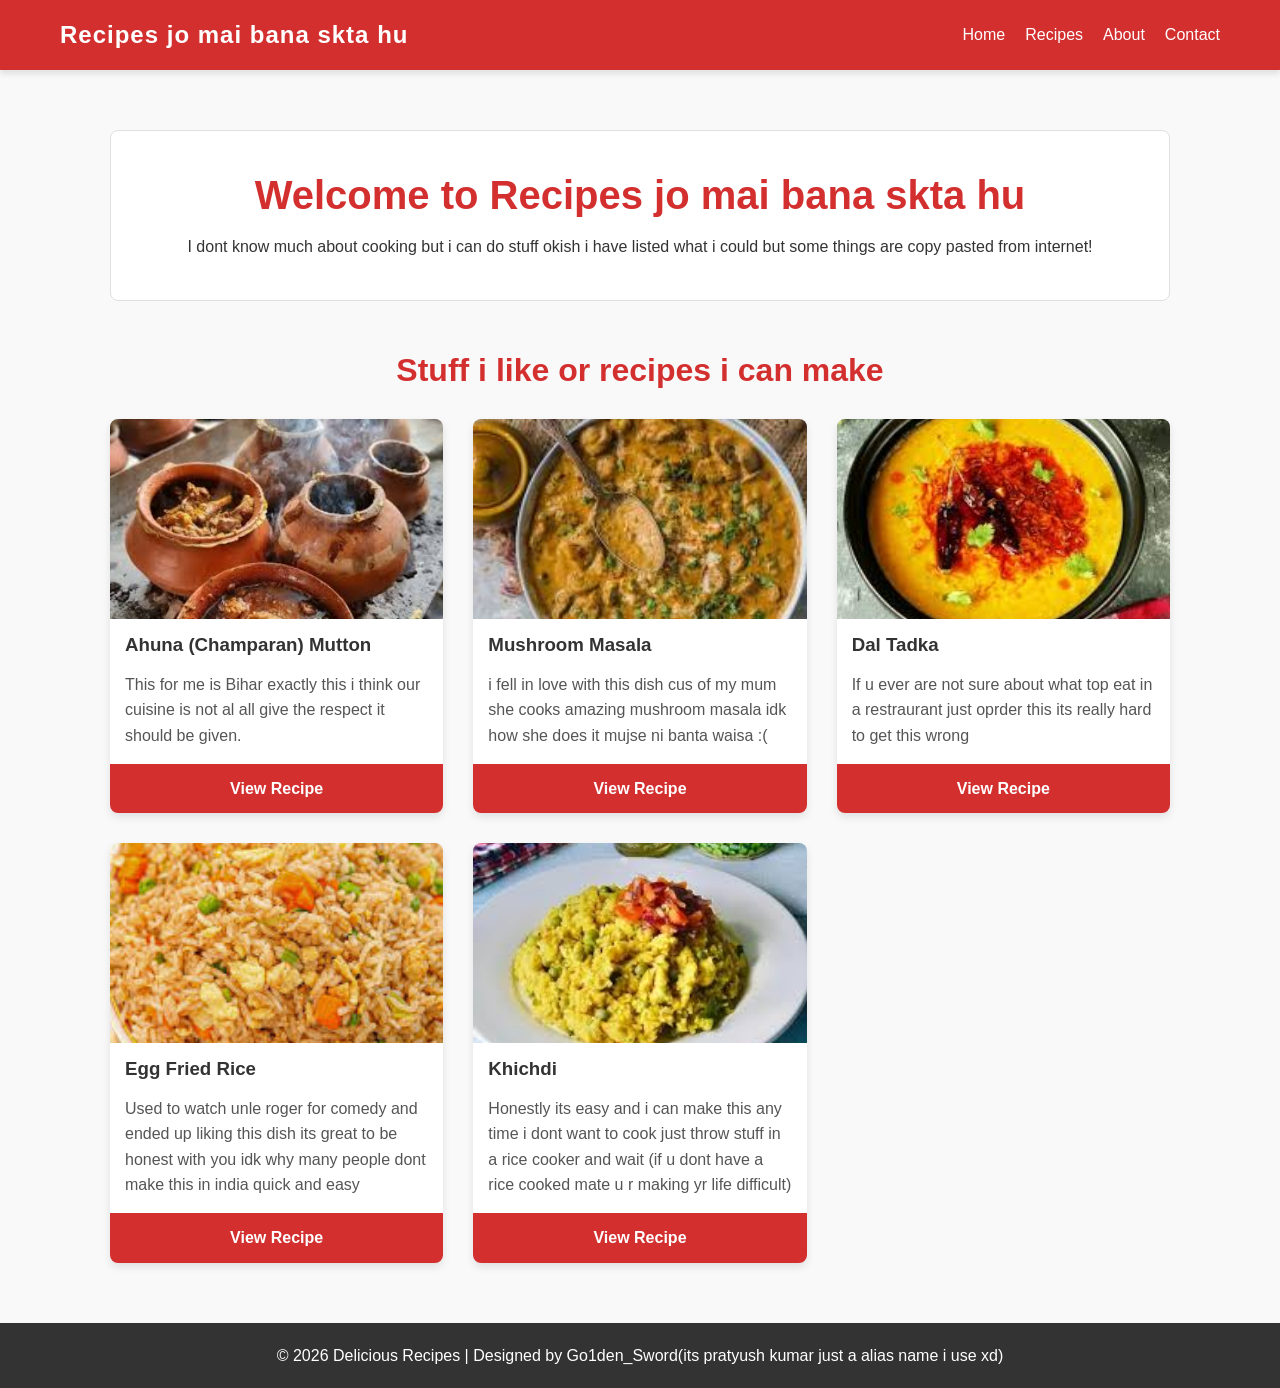
<file: index.html>
<!DOCTYPE html>
<html lang="en">
<head>
    <meta charset="UTF-8">
    <meta name="viewport" content="width=device-width, initial-scale=1.0">
    <title>Recipes jo mai bana skta hu - Home</title>
    <link rel="stylesheet" href="styles.css">
</head>
<body>

<header>
    <nav>
        <a href="index.html" class="logo">Recipes jo mai bana skta hu </a>
        <ul class="nav-links">
            <li><a href="index.html">Home</a></li>
            <li><a href="#recipes">Recipes</a></li>
            <li><a href="about.html">About</a></li>
            <li><a href="contact.html">Contact</a></li>
        </ul>
    </nav>
</header>

<main>
    <section class="intro-section">
        <h1>Welcome to Recipes jo mai bana skta hu</h1>
        <p>I dont know much about cooking but i can do stuff okish i have listed what i could but some things are copy pasted from internet!</p>
    </section>

    <section id="recipes" class="featured-recipes">
        <h2>Stuff i like or recipes i can make</h2>

        <div class="recipe-grid">

            <div class="recipe-card">
                <img src="Mutton.jpg" alt="Champaran Mutton">
                <h3>Ahuna (Champaran) Mutton</h3>
                <p>This for me is Bihar exactly this i think our cuisine is not al all give the respect it should be given.</p>
                <a href="champaran-mutton.html" class="btn">View Recipe</a>
            </div>

            <div class="recipe-card">
                <img src="Musroom.jpg" alt="Mushroom Masala">
                <h3>Mushroom Masala</h3>
                <p>i fell in love with this dish cus of my mum she cooks amazing mushroom masala idk how she does it mujse ni banta waisa :(</p>
                <a href="mushroom-masala.html" class="btn">View Recipe</a>
            </div>

            <div class="recipe-card">
                <img src="Dal.jpg" alt="Dal Tadka">
                <h3>Dal Tadka</h3>
                <p>If u ever are not sure about what top eat in a restraurant just oprder this its really hard to get this wrong</p>
                <a href="dal-tadka.html" class="btn">View Recipe</a>
            </div>

            <div class="recipe-card">
                <img src="Friedrice.jpg" alt="Egg Fried Rice">
                <h3>Egg Fried Rice</h3>
                <p>Used to watch unle roger for comedy and ended up liking this dish its great to be honest with you idk why many people dont make this in india quick and easy</p>
                <a href="egg-fried-rice.html" class="btn">View Recipe</a>
            </div>

            <div class="recipe-card">
                <img src="Kichdi.jpg" alt="Comforting Khichdi">
                <h3> Khichdi</h3>
                <p>Honestly its easy and i can make this any time i dont want to cook just throw  stuff in a rice cooker and wait (if u dont have a rice cooked mate u r making yr life difficult)</p>
                <a href="khichdi.html" class="btn">View Recipe</a>
            </div>

        </div>
    </section>
</main>

<footer>
    <p>&copy; 2026 Delicious Recipes | Designed by Go1den_Sword(its pratyush kumar just a alias name i use xd)</p>
</footer>

</body>
</html>
</file>
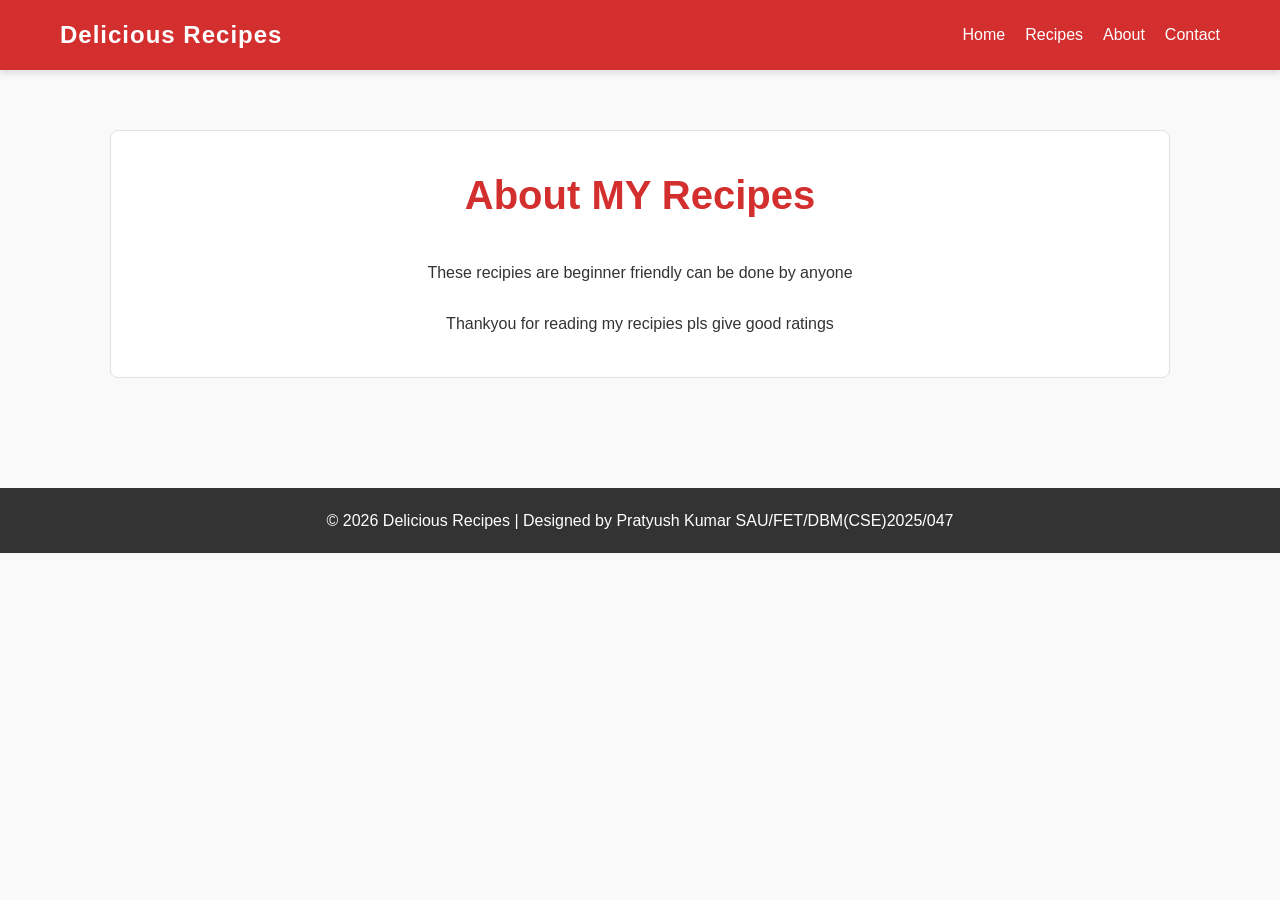
<file: about.html>
<!DOCTYPE html>
<html lang="en">
<head>
  <meta charset="UTF-8">
  <meta name="viewport" content="width=device-width, initial-scale=1.0">
  <title>About my recipies</title>
  <link rel="stylesheet" href="styles.css">
</head>
<body>

<header>
  <nav>
    <a href="index.html" class="logo">Delicious Recipes</a>
    <ul class="nav-links">
      <li><a href="index.html">Home</a></li>
      <li><a href="index.html#recipes">Recipes</a></li>
      <li><a href="about.html">About</a></li>
      <li><a href="contact.html">Contact</a></li>
    </ul>
  </nav>
</header>

<main>
  <section class="intro-section">
    <h1>About MY Recipes</h1>
    <br>
    <p> These recipies are beginner friendly can be done by anyone</p>
    <br>
    <p>Thankyou for reading my recipies pls give good ratings</p>
  </section>
</main>

<footer>
  <p>&copy; 2026 Delicious Recipes | Designed by Pratyush Kumar SAU/FET/DBM(CSE)2025/047</p>
</footer>

</body>
</html>
</file>
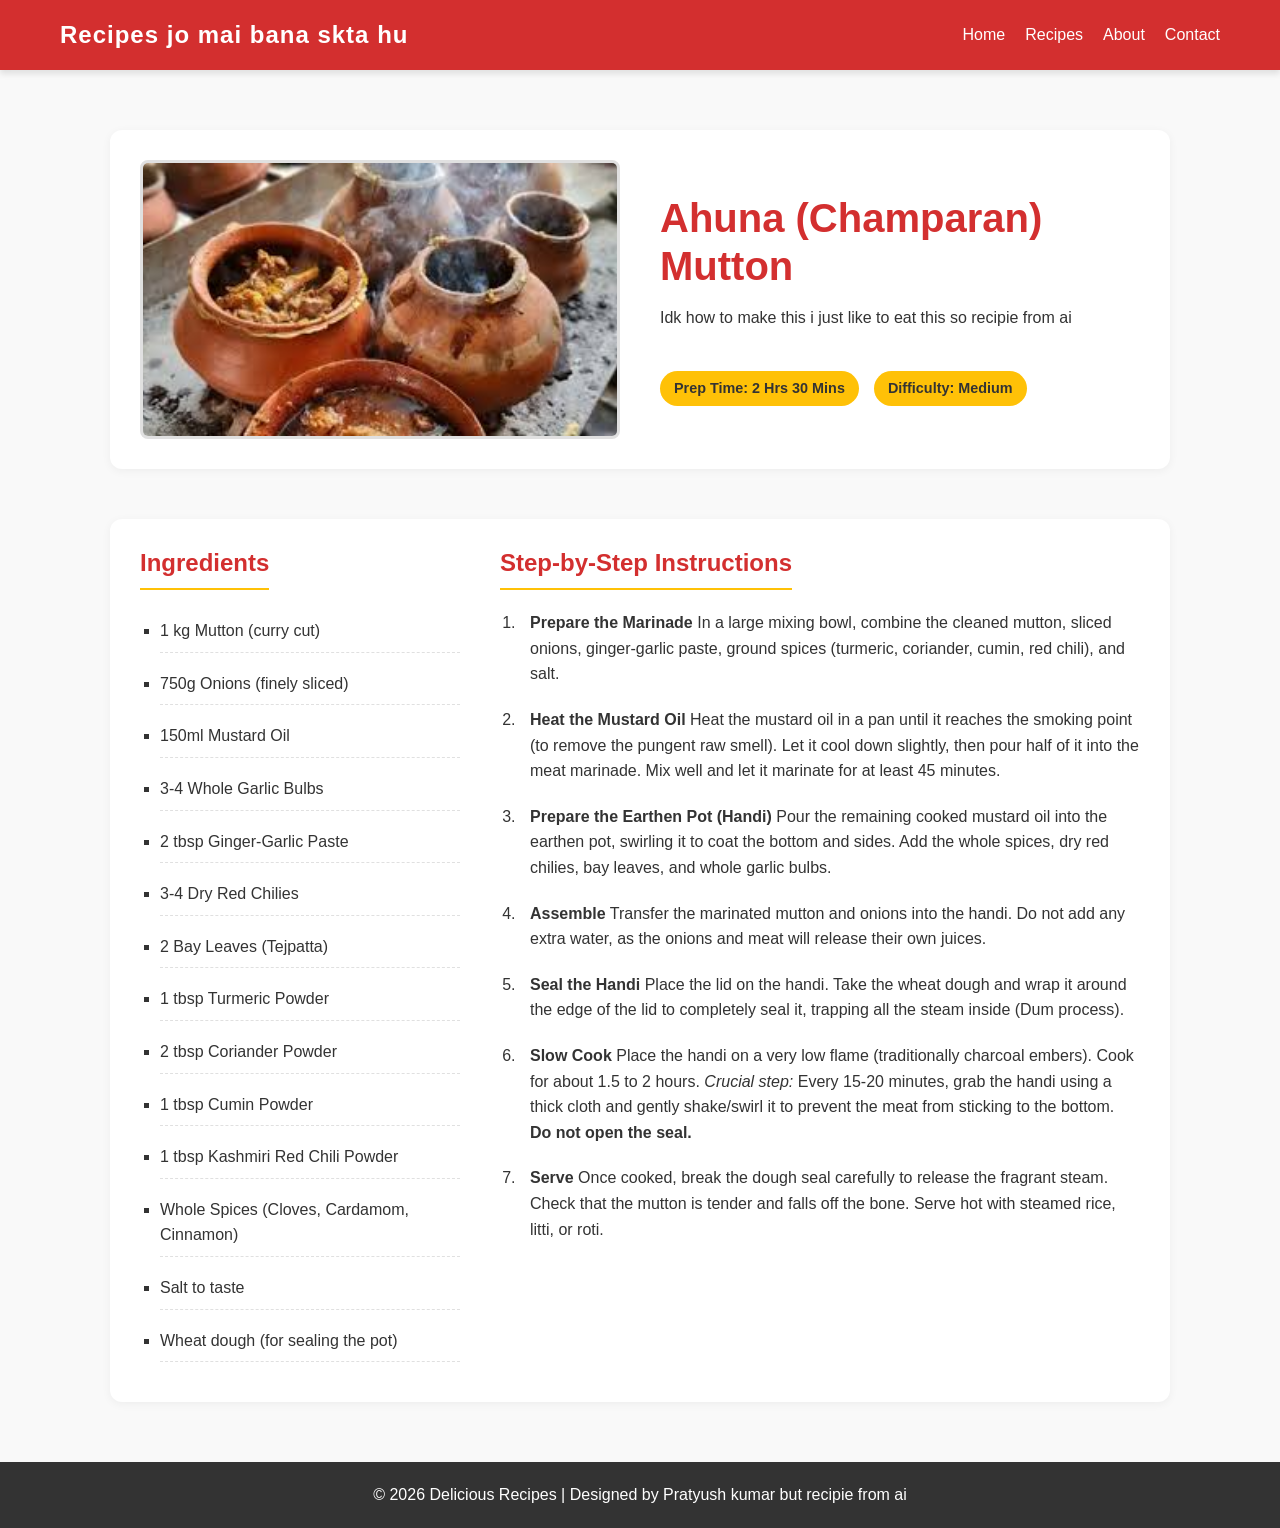
<file: champaran-mutton.html>
<!DOCTYPE html>
<html lang="en">
<head>
  <meta charset="UTF-8">
  <meta name="viewport" content="width=device-width, initial-scale=1.0">
  <title>Champaran Mutton - Delicious Recipes</title>
  <link rel="stylesheet" href="styles.css">
</head>
<body>

<header>
  <nav>
    <a href="index.html" class="logo">Recipes jo mai bana skta hu</a>
    <ul class="nav-links">
      <li><a href="index.html">Home</a></li>
      <li><a href="index.html#recipes">Recipes</a></li>
      <li><a href="#">About</a></li>
      <li><a href="#">Contact</a></li>
    </ul>
  </nav>
</header>

<main>
  <section class="recipe-header">
    <div class="recipe-image">
      <img src="Mutton.jpg" alt="Delicious Champaran Mutton cooked in an earthen pot">
    </div>
    <div class="recipe-meta">
      <h1>Ahuna (Champaran) Mutton</h1>
      <p> Idk how to make this i just like to eat this so recipie from ai</p>
      <br>
      <div class="meta-tags">
        <span class="tag">Prep Time: 2 Hrs 30 Mins</span>
        <span class="tag">Difficulty: Medium</span>
      </div>
    </div>
  </section>

  <section class="recipe-details">
    <div class="ingredients">
      <h2>Ingredients</h2>
      <ul>
        <li>1 kg Mutton (curry cut)</li>
        <li>750g Onions (finely sliced)</li>
        <li>150ml Mustard Oil</li>
        <li>3-4 Whole Garlic Bulbs</li>
        <li>2 tbsp Ginger-Garlic Paste</li>
        <li>3-4 Dry Red Chilies</li>
        <li>2 Bay Leaves (Tejpatta)</li>
        <li>1 tbsp Turmeric Powder</li>
        <li>2 tbsp Coriander Powder</li>
        <li>1 tbsp Cumin Powder</li>
        <li>1 tbsp Kashmiri Red Chili Powder</li>
        <li>Whole Spices (Cloves, Cardamom, Cinnamon)</li>
        <li>Salt to taste</li>
        <li>Wheat dough (for sealing the pot)</li>
      </ul>
    </div>

    <div class="instructions">
      <h2>Step-by-Step Instructions</h2>
      <ol>
        <li><strong>Prepare the Marinade</strong> In a large mixing bowl, combine the cleaned mutton, sliced onions, ginger-garlic paste, ground spices (turmeric, coriander, cumin, red chili), and salt.</li>
        <li><strong>Heat the Mustard Oil</strong> Heat the mustard oil in a pan until it reaches the smoking point (to remove the pungent raw smell). Let it cool down slightly, then pour half of it into the meat marinade. Mix well and let it marinate for at least 45 minutes.</li>
        <li><strong>Prepare the Earthen Pot (Handi)</strong> Pour the remaining cooked mustard oil into the earthen pot, swirling it to coat the bottom and sides. Add the whole spices, dry red chilies, bay leaves, and whole garlic bulbs.</li>
        <li><strong>Assemble</strong> Transfer the marinated mutton and onions into the handi. Do not add any extra water, as the onions and meat will release their own juices.</li>
        <li><strong>Seal the Handi</strong> Place the lid on the handi. Take the wheat dough and wrap it around the edge of the lid to completely seal it, trapping all the steam inside (Dum process).</li>
        <li><strong>Slow Cook</strong> Place the handi on a very low flame (traditionally charcoal embers). Cook for about 1.5 to 2 hours. <em>Crucial step:</em> Every 15-20 minutes, grab the handi using a thick cloth and gently shake/swirl it to prevent the meat from sticking to the bottom. <strong>Do not open the seal.</strong></li>
        <li><strong>Serve</strong> Once cooked, break the dough seal carefully to release the fragrant steam. Check that the mutton is tender and falls off the bone. Serve hot with steamed rice, litti, or roti.</li>
      </ol>
    </div>
  </section>
</main>

<footer>
  <p>&copy; 2026 Delicious Recipes | Designed by Pratyush kumar but recipie from ai</p>
</footer>

</body>
</html>
</file>
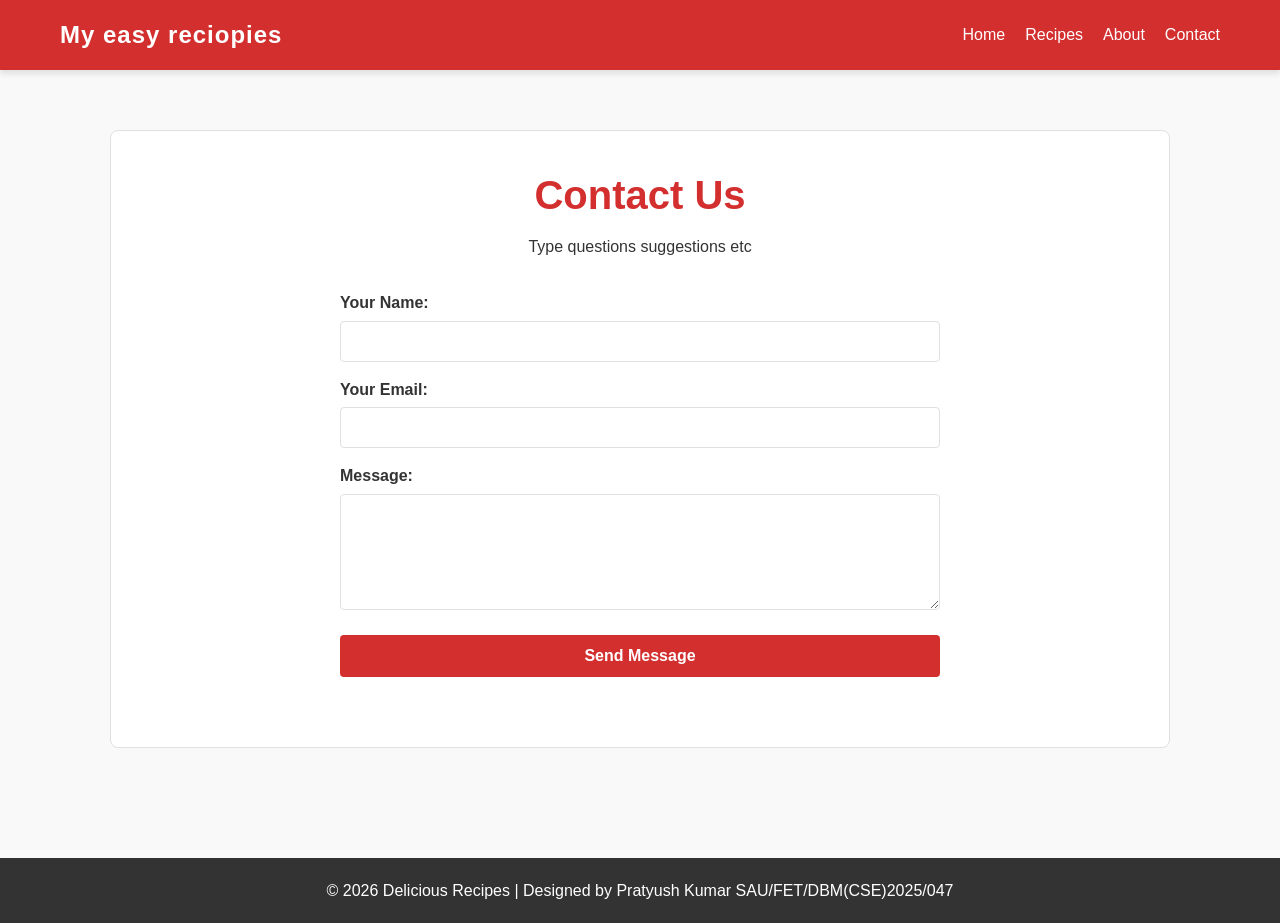
<file: contact.html>
<!DOCTYPE html>
<html lang="en">
<head>
  <meta charset="UTF-8">
  <meta name="viewport" content="width=device-width, initial-scale=1.0">
  <title>Contact Us - Idk just reach to SAU desk :)</title>
  <link rel="stylesheet" href="styles.css">
</head>
<body>

<header>
  <nav>
    <a href="index.html" class="logo">My easy reciopies</a>
    <ul class="nav-links">
      <li><a href="index.html">Home</a></li>
      <li><a href="index.html#recipes">Recipes</a></li>
      <li><a href="about.html">About</a></li>
      <li><a href="contact.html">Contact</a></li>
    </ul>
  </nav>
</header>

<main>
  <section class="intro-section" style="text-align: left;">
    <h1 style="text-align: center;">Contact Us</h1>
    <p style="text-align: center;">Type questions suggestions etc</p>

    <form action="#" method="POST" style="max-width: 600px; margin: 30px auto; display: flex; flex-direction: column; gap: 15px;">

      <div style="display: flex; flex-direction: column; gap: 5px;">
        <label for="name" style="font-weight: bold; color: var(--text-dark);">Your Name:</label>
        <input type="text" id="name" name="name" required style="padding: 12px; border: 1px solid var(--border-color); border-radius: 4px; font-family: inherit;">
      </div>

      <div style="display: flex; flex-direction: column; gap: 5px;">
        <label for="email" style="font-weight: bold; color: var(--text-dark);">Your Email:</label>
        <input type="email" id="email" name="email" required style="padding: 12px; border: 1px solid var(--border-color); border-radius: 4px; font-family: inherit;">
      </div>

      <div style="display: flex; flex-direction: column; gap: 5px;">
        <label for="message" style="font-weight: bold; color: var(--text-dark);">Message:</label>
        <textarea id="message" name="message" rows="6" required style="padding: 12px; border: 1px solid var(--border-color); border-radius: 4px; font-family: inherit; resize: vertical;"></textarea>
      </div>

      <button type="submit" class="btn" style="border: none; cursor: pointer; font-size: 1rem; border-radius: 4px; margin-top: 10px;">Send Message</button>
    </form>
  </section>
</main>

<footer>
  <p>&copy; 2026 Delicious Recipes | Designed by Pratyush Kumar SAU/FET/DBM(CSE)2025/047</p>
</footer>

</body>
</html>
</file>
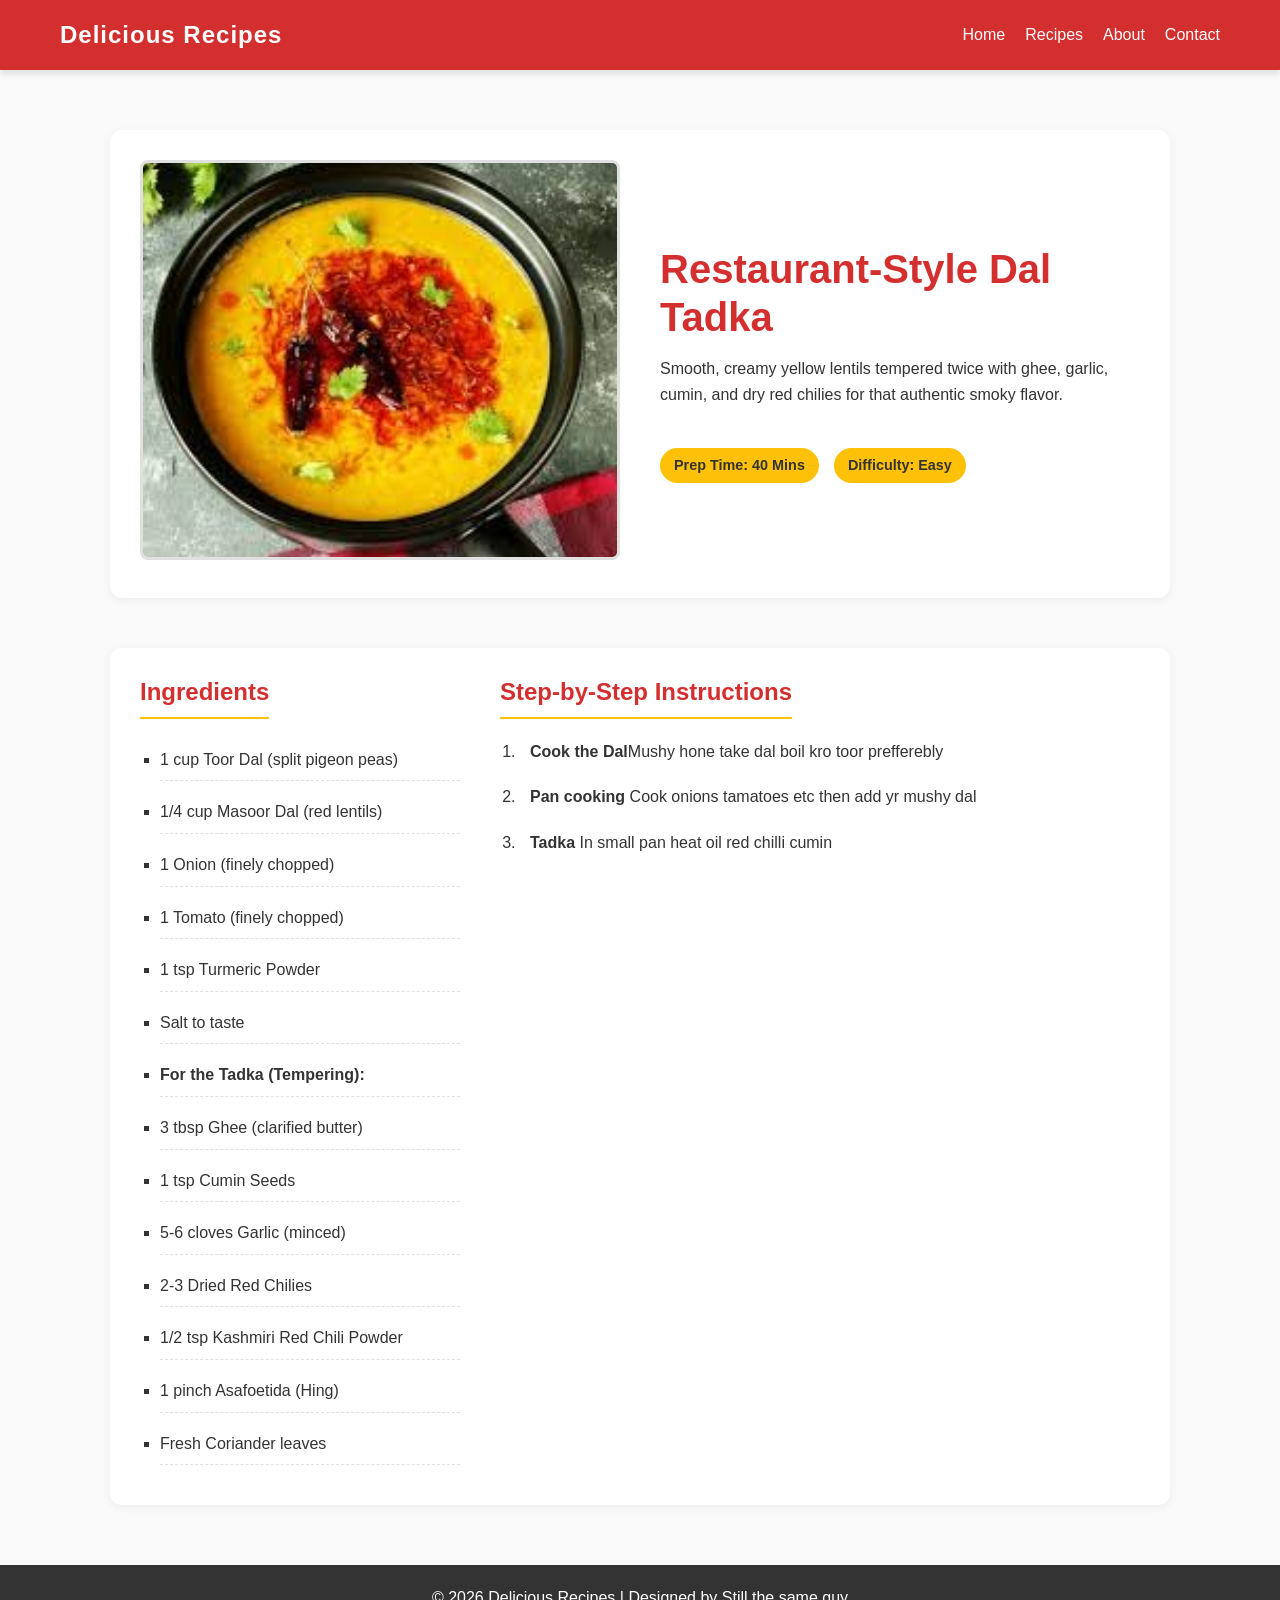
<file: dal-tadka.html>
<!DOCTYPE html>
<html lang="en">
<head>
  <meta charset="UTF-8">
  <meta name="viewport" content="width=device-width, initial-scale=1.0">
  <title>Dal Tadka - Delicious Recipes</title>
  <link rel="stylesheet" href="styles.css">
</head>
<body>

<header>
  <nav>
    <a href="index.html" class="logo">Delicious Recipes</a>
    <ul class="nav-links">
      <li><a href="index.html">Home</a></li>
      <li><a href="index.html#recipes">Recipes</a></li>
      <li><a href="#">About</a></li>
      <li><a href="#">Contact</a></li>
    </ul>
  </nav>
</header>

<main>
  <section class="recipe-header">
    <div class="recipe-image">
      <img src="Dal.jpg" alt="Dal Tadka">
    </div>
    <div class="recipe-meta">
      <h1>Restaurant-Style Dal Tadka</h1>
      <p>Smooth, creamy yellow lentils tempered twice with ghee, garlic, cumin, and dry red chilies for that authentic smoky flavor.</p>
      <br>
      <div class="meta-tags">
        <span class="tag">Prep Time: 40 Mins</span>
        <span class="tag">Difficulty: Easy</span>
      </div>
    </div>
  </section>

  <section class="recipe-details">
    <div class="ingredients">
      <h2>Ingredients</h2>
      <ul>
        <li>1 cup Toor Dal (split pigeon peas)</li>
        <li>1/4 cup Masoor Dal (red lentils)</li>
        <li>1 Onion (finely chopped)</li>
        <li>1 Tomato (finely chopped)</li>
        <li>1 tsp Turmeric Powder</li>
        <li>Salt to taste</li>
        <li><strong>For the Tadka (Tempering):</strong></li>
        <li>3 tbsp Ghee (clarified butter)</li>
        <li>1 tsp Cumin Seeds</li>
        <li>5-6 cloves Garlic (minced)</li>
        <li>2-3 Dried Red Chilies</li>
        <li>1/2 tsp Kashmiri Red Chili Powder</li>
        <li>1 pinch Asafoetida (Hing)</li>
        <li>Fresh Coriander leaves</li>
      </ul>
    </div>

    <div class="instructions">
      <h2>Step-by-Step Instructions</h2>
      <ol>
        <li><strong>Cook the Dal</strong>Mushy hone take dal boil kro toor prefferebly</li>
        <li><strong>Pan cooking</strong> Cook onions tamatoes etc then add yr mushy dal </li>
        <li><strong>Tadka</strong> In small pan heat oil red chilli cumin </li>
      </ol>
    </div>
  </section>
</main>

<footer>
  <p>&copy; 2026 Delicious Recipes | Designed by Still the same guy</p>
</footer>

</body>
</html>
</file>
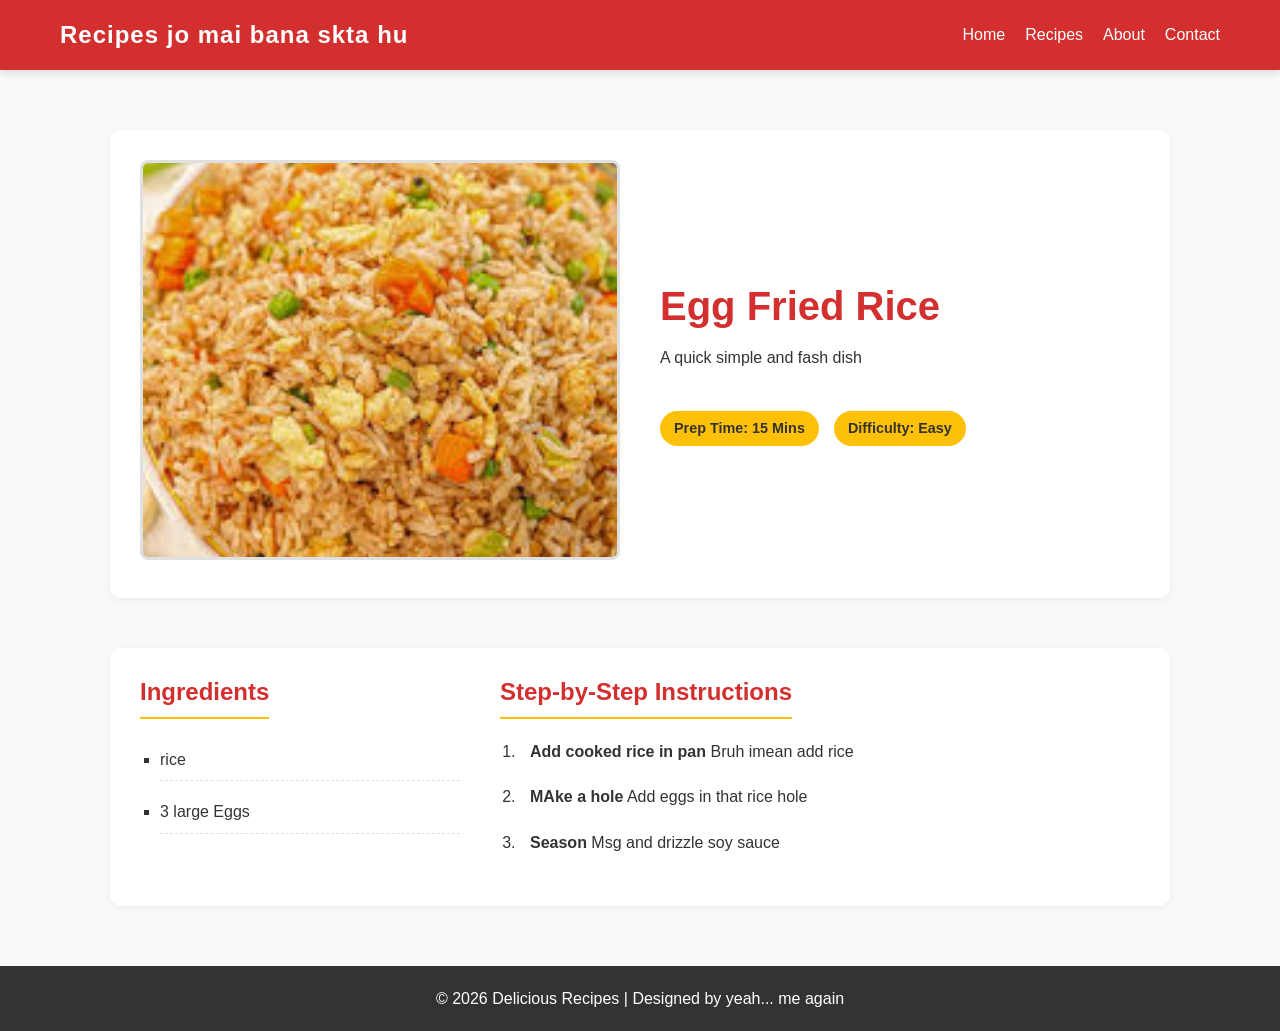
<file: egg-fried-rice.html>
<!DOCTYPE html>
<html lang="en">
<head>
  <meta charset="UTF-8">
  <meta name="viewport" content="width=device-width, initial-scale=1.0">
  <title>Egg Fried Rice - Delicious Recipes</title>
  <link rel="stylesheet" href="styles.css">
</head>
<body>

<header>
  <nav>
    <a href="index.html" class="logo">Recipes jo mai bana skta hu</a>
    <ul class="nav-links">
      <li><a href="index.html">Home</a></li>
      <li><a href="index.html#recipes">Recipes</a></li>
      <li><a href="#">About</a></li>
      <li><a href="#">Contact</a></li>
    </ul>
  </nav>
</header>

<main>
  <section class="recipe-header">
    <div class="recipe-image">
      <img src="Friedrice.jpg" alt="Egg Fried Rice">
    </div>
    <div class="recipe-meta">
      <h1> Egg Fried Rice</h1>
      <p>A quick simple and fash dish</p>
      <br>
      <div class="meta-tags">
        <span class="tag">Prep Time: 15 Mins</span>
        <span class="tag">Difficulty: Easy</span>
      </div>
    </div>
  </section>

  <section class="recipe-details">
    <div class="ingredients">
      <h2>Ingredients</h2>
      <ul>
        <li>rice</li>
        <li>3 large Eggs</li>

      </ul>
    </div>

    <div class="instructions">
      <h2>Step-by-Step Instructions</h2>
      <ol>
        <li><strong>Add cooked rice in pan</strong> Bruh imean add rice</li>
        <li><strong>MAke a hole</strong>  Add eggs in that rice hole</li>
        <li><strong>Season</strong>  Msg and drizzle soy sauce</li>
      </ol>
    </div>
  </section>
</main>

<footer>
  <p>&copy; 2026 Delicious Recipes | Designed by yeah... me again</p>
</footer>

</body>
</html>
</file>
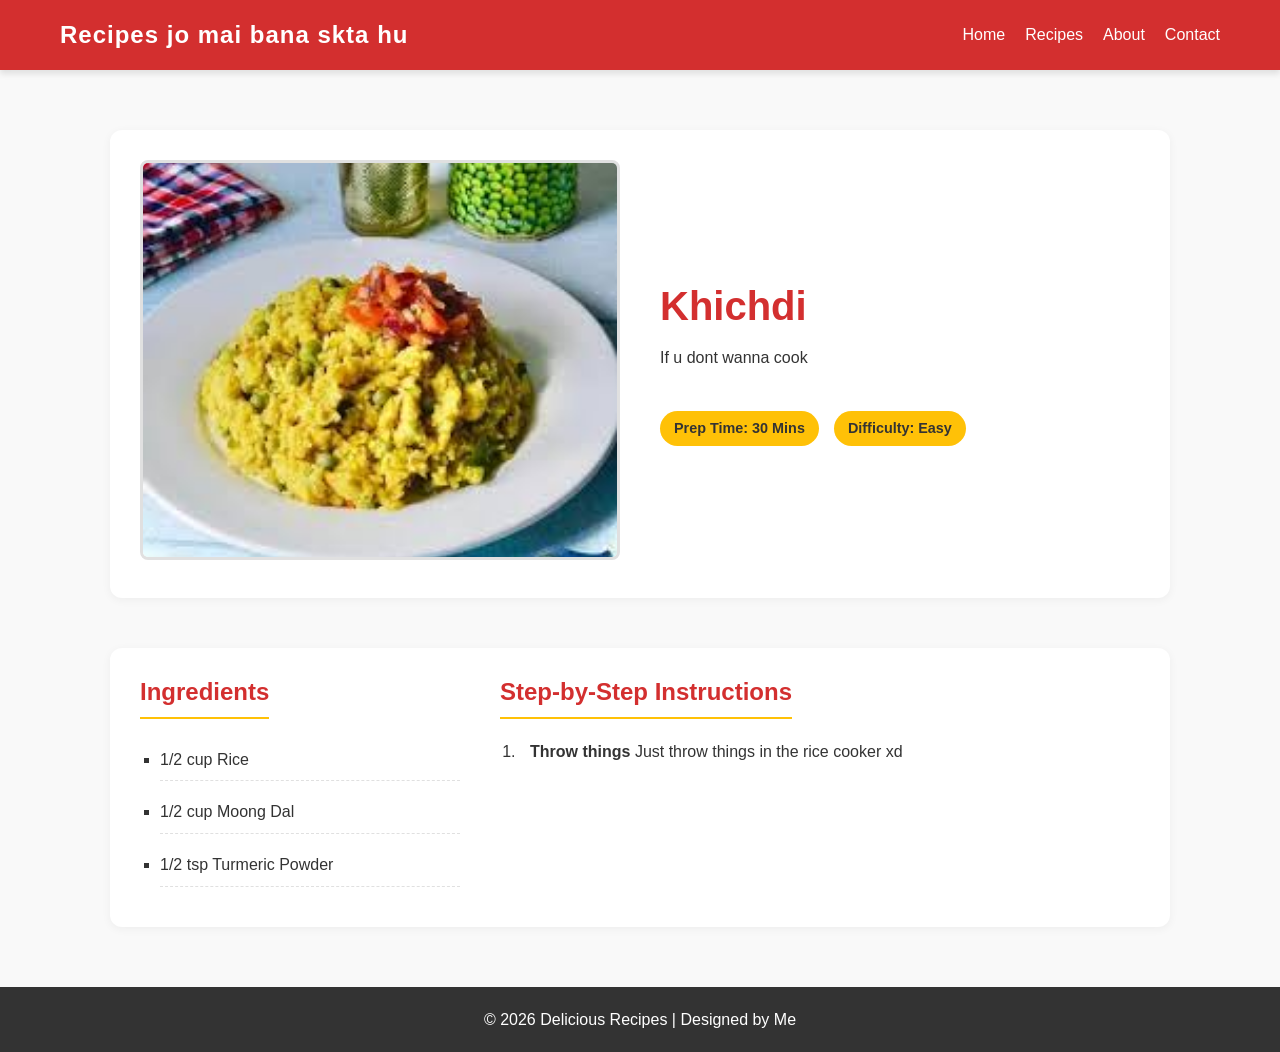
<file: khichdi.html>
<!DOCTYPE html>
<html lang="en">
<head>
  <meta charset="UTF-8">
  <meta name="viewport" content="width=device-width, initial-scale=1.0">
  <title>Comforting Khichdi - Delicious Recipes</title>
  <link rel="stylesheet" href="styles.css">
</head>
<body>

<header>
  <nav>
    <a href="index.html" class="logo">Recipes jo mai bana skta hu</a>
    <ul class="nav-links">
      <li><a href="index.html">Home</a></li>
      <li><a href="index.html#recipes">Recipes</a></li>
      <li><a href="#">About</a></li>
      <li><a href="#">Contact</a></li>
    </ul>
  </nav>
</header>

<main>
  <section class="recipe-header">
    <div class="recipe-image">
      <img src="Kichdi.jpg" alt=" Kichdi">
    </div>
    <div class="recipe-meta">
      <h1> Khichdi</h1>
      <p> If u dont wanna cook</p>
      <br>
      <div class="meta-tags">
        <span class="tag">Prep Time: 30 Mins</span>
        <span class="tag">Difficulty: Easy</span>
      </div>
    </div>
  </section>

  <section class="recipe-details">
    <div class="ingredients">
      <h2>Ingredients</h2>
      <ul>
        <li>1/2 cup Rice </li>
        <li>1/2 cup Moong Dal </li>
        <li>1/2 tsp Turmeric Powder</li>
        </div>
    </div>

    <div class="instructions">
      <h2>Step-by-Step Instructions</h2>
      <ol>
        <li><strong>Throw things</strong> Just throw things in the rice cooker xd</li>
      </ol>
    </div>
  </section>
</main>

<footer>
  <p>&copy; 2026 Delicious Recipes | Designed by Me</p>
</footer>

</body>
</html>
</file>
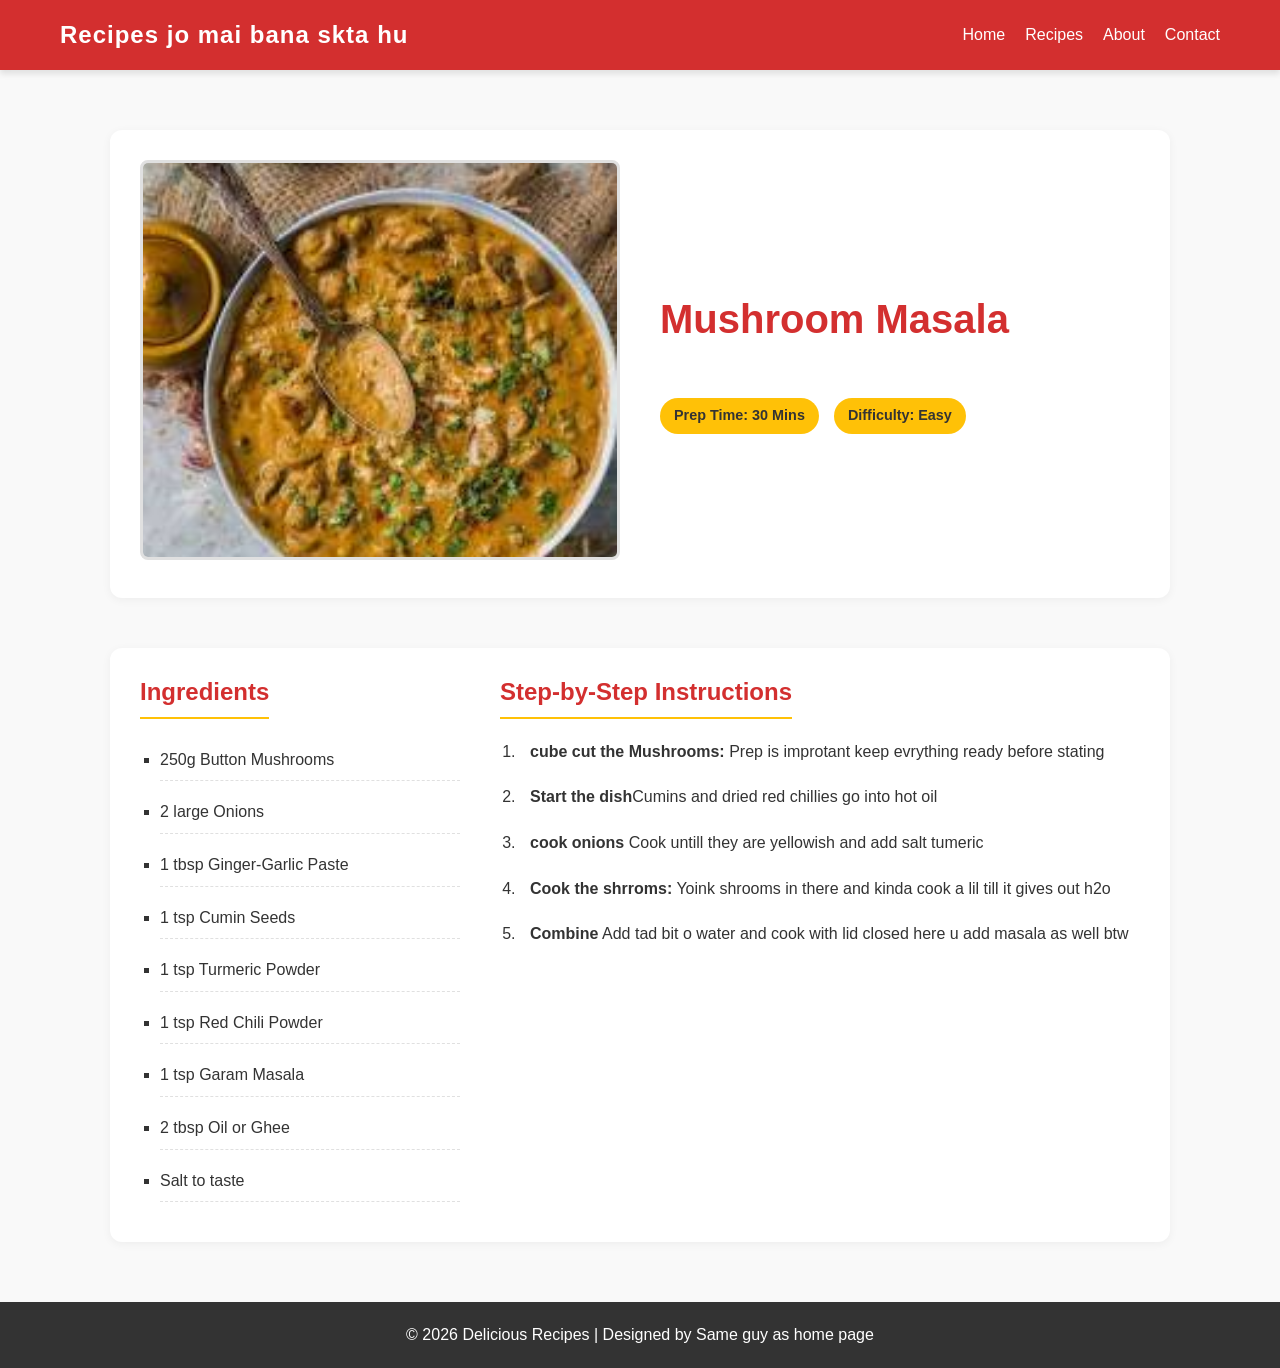
<file: mushroom-masala.html>
<!DOCTYPE html>
<html lang="en">
<head>
  <meta charset="UTF-8">
  <meta name="viewport" content="width=device-width, initial-scale=1.0">
  <title>Mushroom Masala - Delicious Recipes</title>
  <link rel="stylesheet" href="styles.css">
</head>
<body>

<header>
  <nav>
    <a href="index.html" class="logo">Recipes jo mai bana skta hu</a>
    <ul class="nav-links">
      <li><a href="index.html">Home</a></li>
      <li><a href="index.html#recipes">Recipes</a></li>
      <li><a href="#">About</a></li>
      <li><a href="#">Contact</a></li>
    </ul>
  </nav>
</header>

<main>
  <section class="recipe-header">
    <div class="recipe-image">
      <img src="Musroom.jpg" alt="Mushroom Masala">
    </div>
    <div class="recipe-meta">
      <h1>Mushroom Masala</h1>
      <br>
      <div class="meta-tags">
        <span class="tag">Prep Time: 30 Mins</span>
        <span class="tag">Difficulty: Easy</span>
      </div>
    </div>
  </section>

  <section class="recipe-details">
    <div class="ingredients">
      <h2>Ingredients</h2>
      <ul>
        <li>250g Button Mushrooms </li>
        <li>2 large Onions </li>
        <li>1 tbsp Ginger-Garlic Paste</li>
        <li>1 tsp Cumin Seeds</li>
        <li>1 tsp Turmeric Powder</li>
        <li>1 tsp Red Chili Powder</li>
        <li>1 tsp Garam Masala</li>
        <li>2 tbsp Oil or Ghee</li>
        <li>Salt to taste</li>
      </ul>
    </div>

    <div class="instructions">
      <h2>Step-by-Step Instructions</h2>
      <ol>
        <li><strong>cube cut the Mushrooms:</strong> Prep is improtant keep evrything ready before stating</li>
        <li><strong>Start the dish</strong>Cumins and dried red chillies go into hot oil</li>
        <li><strong>cook onions</strong>  Cook untill they are yellowish and add salt tumeric</li>
        <li><strong>Cook the shrroms:</strong> Yoink shrooms in there and kinda cook a lil till it gives out h2o</li>
        <li><strong>Combine</strong> Add tad bit o water and cook with lid closed here u add masala as well btw</li>
      </ol>
    </div>
  </section>
</main>

<footer>
  <p>&copy; 2026 Delicious Recipes | Designed by Same guy as home page</p>
</footer>

</body>
</html>
</file>
<file: styles.css>
:root {
    --primary-color: #d32f2f;
    --secondary-color: #ffc107;
    --text-dark: #333333;
    --text-light: #ffffff;
    --bg-light: #f9f9f9;
    --border-color: #e0e0e0;
    --card-bg: #ffffff;
}

* {
    margin: 0;
    padding: 0;
    box-sizing: border-box;
}

body {
    font-family: 'Segoe UI', Tahoma, Geneva, Verdana, sans-serif;
    line-height: 1.6;
    color: var(--text-dark);
    background-color: var(--bg-light);
}


header {
    background-color: var(--primary-color);
    padding: 1rem 0;
    box-shadow: 0 4px 6px rgba(0,0,0,0.1);
}

nav {
    display: flex;
    justify-content: space-between;
    align-items: center;
    max-width: 1200px;
    margin: 0 auto;
    padding: 0 20px;
}

.logo {
    color: var(--text-light);
    font-size: 1.5rem;
    font-weight: bold;
    text-decoration: none;
    letter-spacing: 1px;
}

.nav-links {
    list-style: none;
    display: flex;
    gap: 20px;
}

.nav-links a {
    color: var(--text-light);
    text-decoration: none;
    font-weight: 500;
    transition: color 0.3s ease;
}

.nav-links a:hover {
    color: var(--secondary-color);
}


main {
    max-width: 1100px;
    margin: 40px auto;
    padding: 20px;
}

h1, h2, h3 {
    margin-bottom: 15px;
    line-height: 1.2;
}


.intro-section {
    text-align: center;
    margin-bottom: 50px;
    padding: 40px 20px;
    background-color: var(--card-bg);
    border-radius: 8px;
    border: 1px solid var(--border-color);
}

.intro-section h1 {
    color: var(--primary-color);
    font-size: 2.5rem;
}


.featured-recipes h2 {
    text-align: center;
    color: var(--primary-color);
    margin-bottom: 30px;
    font-size: 2rem;
}

.recipe-grid {
    display: grid;
    grid-template-columns: repeat(auto-fit, minmax(300px, 1fr));
    gap: 30px;
}

.recipe-card {
    background-color: var(--card-bg);
    border-radius: 8px;
    overflow: hidden;
    box-shadow: 0 4px 8px rgba(0,0,0,0.1);
    transition: transform 0.3s ease, box-shadow 0.3s ease;
    display: flex;
    flex-direction: column;
}

.recipe-card:hover {
    transform: translateY(-5px);
    box-shadow: 0 8px 16px rgba(0,0,0,0.2);
}

.recipe-card img {
    width: 100%;
    height: 200px;
    object-fit: cover;
}

.recipe-card h3 {
    padding: 15px 15px 0;
    color: var(--text-dark);
}

.recipe-card p {
    padding: 0 15px 15px;
    flex-grow: 1;
    color: #555;
}

.btn {
    display: block;
    text-align: center;
    background-color: var(--primary-color);
    color: var(--text-light);
    text-decoration: none;
    padding: 12px;
    font-weight: bold;
    transition: background-color 0.3s ease;
}

.btn:hover {
    background-color: #b71c1c;
}


.recipe-header {
    display: grid;
    grid-template-columns: 1fr 1fr;
    gap: 40px;
    margin-bottom: 50px;
    background: var(--card-bg);
    padding: 30px;
    border-radius: 12px;
    box-shadow: 0 2px 10px rgba(0,0,0,0.05);
}

.recipe-image img {
    width: 100%;
    height: 100%;
    max-height: 400px;
    border-radius: 8px;
    object-fit: cover;
    border: 3px solid var(--border-color);
}

.recipe-meta {
    display: flex;
    flex-direction: column;
    justify-content: center;
}

.recipe-meta h1 {
    font-size: 2.5rem;
    color: var(--primary-color);
}

.meta-tags {
    display: flex;
    gap: 15px;
    margin-top: 15px;
}

.tag {
    background-color: var(--secondary-color);
    color: var(--text-dark);
    padding: 6px 14px;
    border-radius: 20px;
    font-size: 0.9rem;
    font-weight: bold;
}


.recipe-details {
    display: grid;
    grid-template-columns: 1fr 2fr;
    gap: 40px;
    background: var(--card-bg);
    padding: 30px;
    border-radius: 12px;
    box-shadow: 0 2px 10px rgba(0,0,0,0.05);
}

.recipe-details h2 {
    color: var(--primary-color);
    border-bottom: 2px solid var(--secondary-color);
    padding-bottom: 10px;
    margin-bottom: 20px;
    display: inline-block;
}


.ingredients ul {
    list-style-type: square;
    padding-left: 20px;
}

.ingredients li {
    margin-bottom: 10px;
    padding: 8px 0;
    border-bottom: 1px dashed var(--border-color);
}


.instructions ol {
    padding-left: 20px;
}

.instructions li {
    margin-bottom: 20px;
    padding-left: 10px;
}


footer {
    text-align: center;
    padding: 20px;
    background-color: var(--text-dark);
    color: var(--text-light);
    margin-top: 40px;
}


@media (max-width: 768px) {

    nav {
        flex-direction: column;
        gap: 15px;
    }


    .recipe-header {
        grid-template-columns: 1fr;
        padding: 20px;
    }


    .recipe-details {
        grid-template-columns: 1fr;
        padding: 20px;
    }


    .recipe-meta h1, .intro-section h1 {
        font-size: 2rem;
    }
}
</file>
